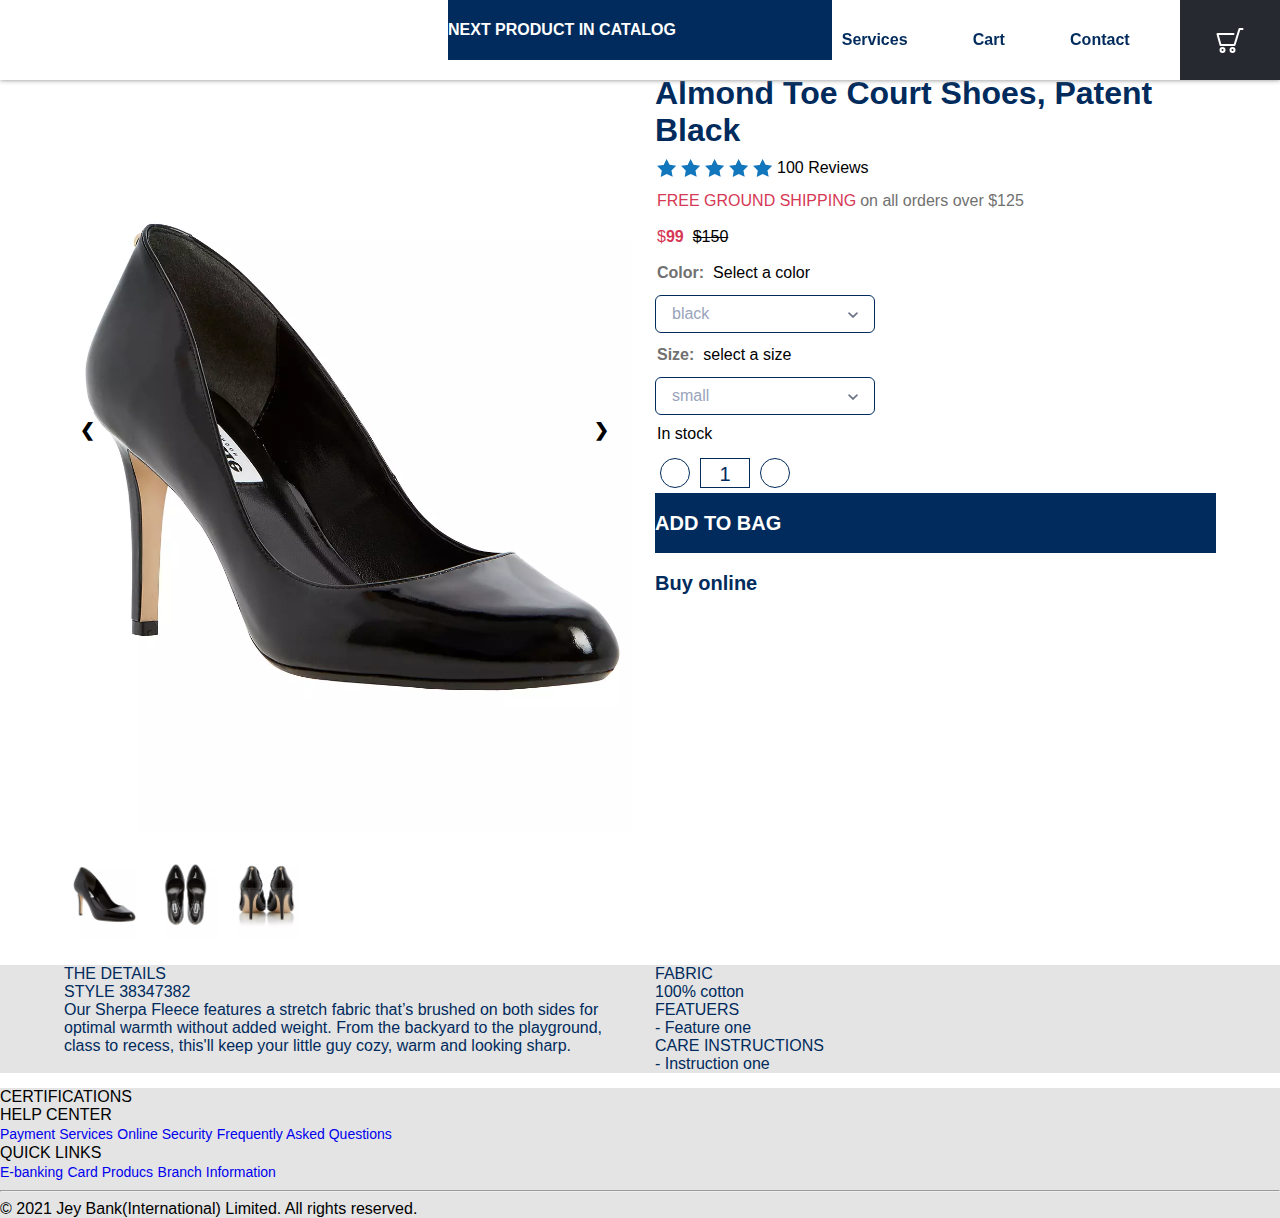
<file: index.html>
<!DOCTYPE html>
<html lang="en">
<head>
    <meta charset="UTF-8">
    <meta http-equiv="X-UA-Compatible" content="IE=edge">
    <meta name="viewport" content="width=device-width, initial-scale=1.0">
    <link rel="stylesheet" href="assets/styles/global.css">
    <link rel="stylesheet" href="assets/styles/productPage.css">
    <link rel="stylesheet" href="assets/styles/select.css">
    <title>Jey Collections</title>
    <script src="jquery-3.6.0.js"></script>
    <script src="assets/scripts/traverseProducts.js"></script>
    <script src="assets/scripts/input.js"></script>
    <script src="assets/scripts/main.js"></script>
    <script src="assets/scripts/select.js"></script>
    <link rel="stylesheet" href="assets/styles/cartHeader.css">
    <link rel="shortcut icon" href="assets/img/favicon.svg">
    <link rel="stylesheet" href="https://use.fontawesome.com/releases/v5.15.2/css/all.css"
        integrity="sha384-vSIIfh2YWi9wW0r9iZe7RJPrKwp6bG+s9QZMoITbCckVJqGCCRhc+ccxNcdpHuYu" crossorigin="anonymous">
</head>
<body class="margin-0">
    <div class="scaffold">
        <header class="w-full bg-white text-align-center margin-0">
            <div id="logo"><img class="logo-width" src="./assets/img/logo-scrolled.svg" alt="Homepage"></div>
            <div id="cd-hamburger-menu"><a class="cd-img-replace" href="#0">Menu</a></div>
            <div id="cd-cart-trigger"><a class="cd-img-replace" href="#0">Cart</a></div>
        <nav id="main-nav" class="">
            <ul class="margin-0">
                <li><a class="text-navy-blue text-bold" href="index.html">Home</a></li>
                <li><a class="text-navy-blue text-bold" href="#">About</a></li>
                <li><a class="text-navy-blue text-bold" href="#">Services</a></li>
                <li><a id="homePage" class="text-navy-blue text-bold" href="cartPage.html">Cart</a></li>
                <li><a class="text-navy-blue text-bold" href="#">Contact</a></li>
            </ul>
        </nav>
        </header>

            <div id="next" class="pointer text-bold margin-top-lg bg-navy-blue text-white vertical-center">
                NEXT PRODUCT IN CATALOG
            </div>

        <div>
            <div class="productAreaContainer grid-2">
                <div class="productArea text-align-center">
                    <div id="imageContainer" class="slides-container relative">
                            <div class="slides float-right w-88">
                                <img class="w-full" src="assets/img/Almond Toe Court Shoes, Patent Black.jpg" alt="">
                            </div>
                            <div class="slides float-right w-88">
                                <img class="w-full" src="assets/img/Almond Toe Court Shoes, Patent Black2.jpg" alt="">
                            </div>
                            <div class="slides float-right w-88">
                                <img class="w-full" src="assets/img/Almond Toe Court Shoes, Patent Black3.jpg" alt="">
                            </div>
                            <a class="prev" onclick="plusSlides(-1)">&#10094;</a>
                            <a class="next" onclick="plusSlides(1)">&#10095;</a>
                            <div class="thumbnails">
                                <div class="float-left pointer"><img class="w-full" src="assets/img/Almond Toe Court Shoes, Patent Black.jpg" alt=""></div>
                                <div class="float-left pointer"><img class="w-full" src="assets/img/Almond Toe Court Shoes, Patent Black2.jpg" alt=""></div>
                                <div class="float-left pointer"><img class="w-full" src="assets/img/Almond Toe Court Shoes, Patent Black3.jpg" alt=""></div>
                            </div>
                    </div>
    
                </div>
                <div class="orderDetails">
                    <div><h1 id="productName" class="text-navy-blue margin-0">Boys' Stillwater Sherpa 1/4-Zip</h1></div>
                    <div>
                        <ul class="no-paddings flex margin-y-5">
                            <li class="paddings vertical-center"><img class="w-20" src="assets/img/star.svg" alt=""></li>
                            <li class="paddings vertical-center"><img class="w-20" src="assets/img/star.svg" alt=""></li>
                            <li class="paddings vertical-center"><img class="w-20" src="assets/img/star.svg" alt=""></li>
                            <li class="paddings vertical-center"><img class="w-20" src="assets/img/star.svg" alt=""></li>
                            <li class="paddings vertical-center"><img class="w-20" src="assets/img/star.svg" alt=""></li>
                            <li class="paddings vertical-center"><p class="text-normal margin-0">100 Reviews</p></li>
                        </ul>
                    </div>
                    <div>
                        <ul class="no-paddings flex margin-y-5">
                            <li class="paddings vertical-center uppercase text-dark-pink"><p class="text-normal margin-0">Free ground shipping</p></li>
                            <li class="paddings vertical-center"><p class="text-normal text-dark-grey margin-0">on all orders over $125</p></li>
                        </ul>
                    </div>
                    <div>
                        <ul class="no-paddings flex margin-y-8">
                            <li class="paddings vertical-center uppercase text-dark-pink margin-x-5"><span>$</span><p id="price" class="text-bold margin-0">170</p></li>
                            <li class="paddings vertical-center"><p id="originalPrice" class="text-normal margin-0 strikethrough">$150</p></li>
                        </ul>
                    </div>
                    <div>
                        <ul class="no-paddings flex margin-y-8">
                            <li class="paddings vertical-center margin-x-5"><p class="text-dark-grey text-bold margin-0">Color:</p></li>
                            <li class="paddings vertical-center margin-x-5"><p class="margin-0">Select a color</p></li>
                        </ul>
                    </div>
                    <div>
                        <select id="color" class="dropdown bg-navy-blue">
                            <option value="black">black</option>
                            <option value="brown">brown</option>
                            
                        </select>
                    </div>
                    <div>
                        <ul class="no-paddings flex margin-y-8">
                            <li class="paddings vertical-center margin-x-5"><p  class="text-dark-grey text-bold margin-0">Size:</p></li>
                            <li class="paddings vertical-center margin-x-5"><p class="margin-0">select a size</p></li>
                        </ul>
                    </div>
                    <div>
                        <select id="size" class="dropdown bg-navy-blue">
                            <option value="small">small</option>
                            <option value="medium">medium</option>
                            <option value="large">large</option>
                        </select>
                    </div>

                    <div>
                        <ul class="no-paddings flex margin-y-8">
                            <li class="paddings vertical-center margin-x-5"><p class="margin-0">In stock</p></li>
                        </ul>
                    </div>
    
                    <div class="quantity margin-top-25 text-navy-blue flex">
                        <i id="decrease" class="fa fa-minus"></i>
                        <div id="quantityAmount" class="num" contenteditable = "true" ></div>
    
                        <i id="increase" class="fa fa-plus"></i>
                    </div>
                    <div id="addToBag" class="pointer vertical-center bg-navy-blue text-white margin-top-25">
                        <p class="margin-0 center-text text-xl text-bold">ADD TO BAG</p>
                    </div>
                    <div id="buyOnline" class="pointer border-navy-blue vertical-center text-navy-blue margin-top-25">
                        <p class="margin-0 center-text text-xl text-bold">Buy online</p>
                    </div>
                </div>
            </div>
            <div class="bg-light-grey text-navy-blue w-full paddings-m margin-0">
                <div class="grid-2">
                    <div>
                        <div>THE DETAILS</div>
                        <div>STYLE <span>38347382</span></div>
                        <div class="margin-top-25">Our Sherpa Fleece features a stretch fabric 
                            that’s brushed on both sides for optimal warmth 
                            without added weight. From the backyard to the playground, 
                            class to recess, this'll keep your little guy cozy, 
                            warm and looking sharp.
                        </div>
                    </div>
                    <div>
                        <div>FABRIC</div>
                        <div>100% cotton</div>
                        <div class="margin-top-25">FEATUERS</div>
                        <div>
                            <span>- Feature one</span>
                        </div>
                        <div class="margin-top-25">CARE INSTRUCTIONS</div>
                        <div>
                            <span>- Instruction one</span>
                        </div>
                    </div>
                </div>
            </div>
            
            <div class="footer bg-light-grey margin-top-25 paddings-m">
                <div class="footer-wrapper">
                    <div class="blocks">
                        <div  class = "heading no-margin">CERTIFICATIONS</div>
                        <a href="" class="footer-link">

                        </a>
                    </div>
                    <div class="blocks">
                        <div  class = "heading no-margin">HELP CENTER</div>
                        <a href="#" class="footer-link text-sm">Payment Services</a>
                        <a href="#" class="footer-link text-sm">Online Security</a>
                        <a href="#" class="footer-link text-sm">Frequently Asked Questions</a>
    
                    </div>
                    <div class="blocks">
                        <div  class = "heading no-margin" >QUICK LINKS</div>
                        <a href="#" class="footer-link text-sm">E-banking</a>
                        <a href="#" class="footer-link text-sm">Card Producs</a>
                        <a href="#" class="footer-link text-sm">Branch Information</a>
    
                    </div>
                </div>
                <hr id="horizontal">
                <div class="copyright">
                    <div class="left">© 2021 Jey Bank(International) Limited. All rights reserved.</div>
                </div>
            </div>
        </div>
        <div id="cd-shadow-layer"></div>

        <div id="cd-cart">
            <h2>Cart</h2>
            <ul id="cartItems" class="cd-cart-items">
                <li>
                    <div class="text-dark-grey text-bold"><span id="cart-productName">No product in cart</span></div>
                    <div class="cd-price">Price: <span id="cart-price">$0.00</span></div>
                    <div class="cd-price">Quantity: <span id="cart-quantity">0</span></div>
                    <div class="cd-price">Size: <span id="cart-size"></span></div>
                    <div class="cd-price">Color: <span id="cart-color"></span></div>
                    <a href="#0" class="cd-item-remove cd-img-replace">Remove</a>
                </li>
            </ul> <!-- cd-cart-items -->
    
            <div class="cd-cart-total">
                <p>Total <span id="total">$0.00</span></p>
            </div> <!-- cd-cart-total -->
    
            <a href="checkoutPage.html" class="checkout-btn text-align-center bg-navy-blue w-full text-white text-bold">Checkout</a>
            
            <p class="cd-go-to-cart"><a href="cartPage.html">Go to cart page</a></p>
        </div> <!-- cd-cart -->
    </div>
    <script src="assets/scripts/slides.js"></script>
    
</body>
</html>
</file>
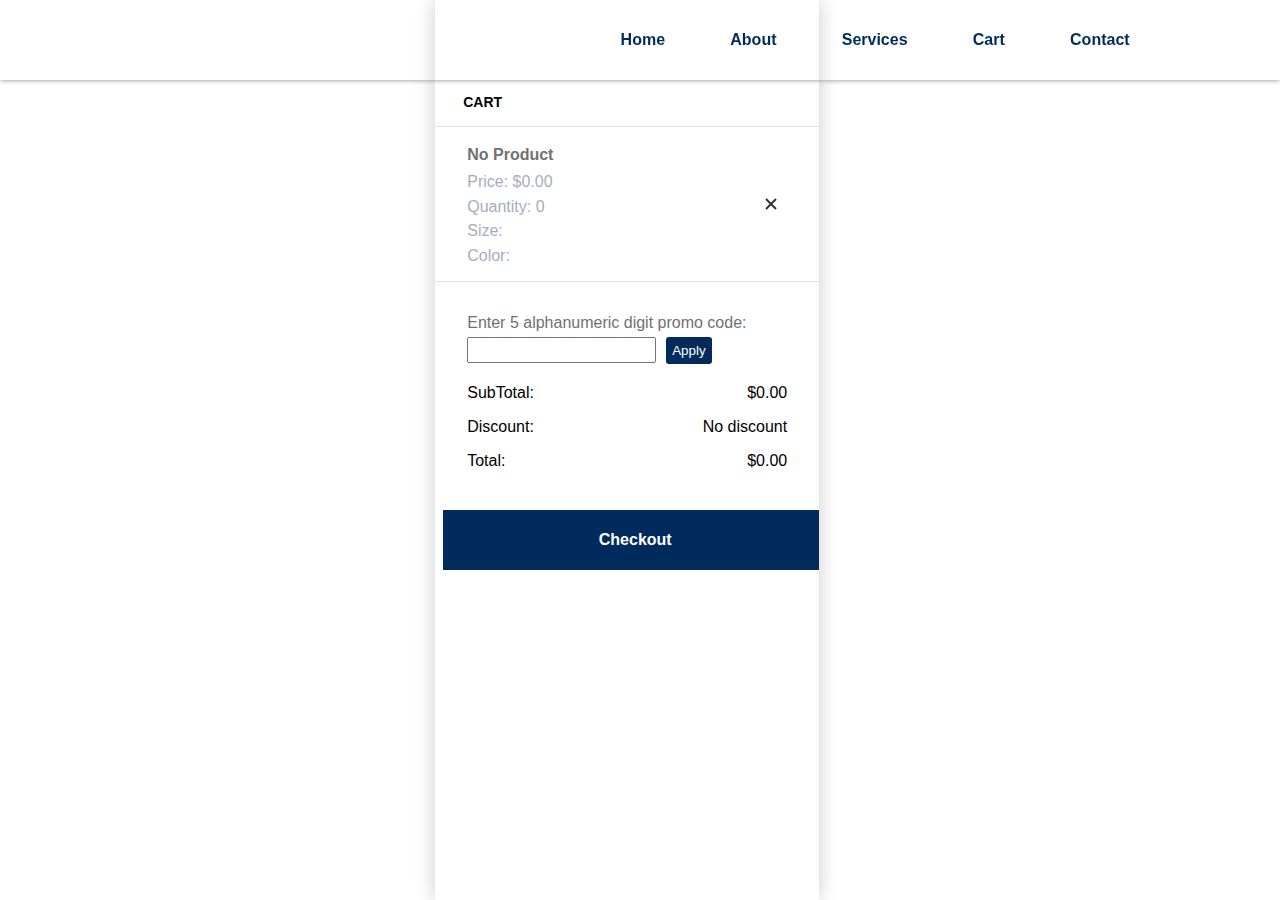
<file: cartPage.html>
<!DOCTYPE html>
<html lang="en">
<head>
    <meta charset="UTF-8">
    <meta http-equiv="X-UA-Compatible" content="IE=edge">
    <meta name="viewport" content="width=device-width, initial-scale=1.0">
    <link rel="stylesheet" href="assets/styles/global.css">
    <link rel="stylesheet" href="assets/styles/productPage.css">
    <link rel="stylesheet" href="assets/styles/select.css">
    <link rel="stylesheet" href="assets/styles/cart.css">
    <script src="jquery-3.6.0.js"></script>
    <script src="assets/scripts/cartPage.js"></script>
    <title>Cart Page</title>
</head>
<body>
    <div class="scaffold">
        <header class="w-full bg-white text-align-center margin-0">
            <div id="logo"><img class="logo-width" src="./assets/img/logo-scrolled.svg" alt="Homepage"></div>
            <div id="cd-hamburger-menu"><a class="cd-img-replace" href="#0">Menu</a></div>
        <nav id="main-nav" class="">
            <ul class="margin-0">
                <li><a class="text-navy-blue text-bold" href="index.html">Home</a></li>
                <li><a class="text-navy-blue text-bold" href="#">About</a></li>
                <li><a id="homePage" class="text-navy-blue text-bold" href="#">Services</a></li>
                <li><a id="cartPage" class="text-navy-blue text-bold" href="#">Cart</a></li>
                <li><a class="text-navy-blue text-bold" href="#">Contact</a></li>
            </ul>
        </nav>
        </header>
        <div class="overflow-x-hidden" id="cd-cart">
            <h2>Cart</h2>
            <ul id="cartItems" class="cd-cart-items">
                <li>
                    <div class="text-dark-grey text-bold"><span id="cart-productName">No Product</span></div>
                    <div class="cd-price">Price: <span id="cart-price">$0.00</span></div>
                    <div class="quantity margin-top-25 text-navy-blue flex">
                    </div>
                    <div class="cd-price">Quantity: <span id="cart-quantity">0</span></div>
                    <div class="cd-price">Size: <span id="cart-size"></span></div>
                    <div class="cd-price">Color: <span id="cart-color"></span></div>
                    <a href="#0" class="cd-item-remove cd-img-replace">Remove</a>
                </li>
            </ul> <!-- cd-cart-items -->
    
            <div class="cd-cart-total">
                <div>
                    <label class="text-dark-grey">Enter 5 alphanumeric digit promo code:</label>
                    <input id="discountCode" type="text" maxlength="5" class="margin-y-5 text-sm"><button class="bg-navy-blue text-white pointer" id="apply">Apply</button></input>
                </div>
                <p>SubTotal: <span id="subTotal">$0.00</span></p>
                <p>Discount: <span id="discount">No discount</span></p>
                <p>Total: <span id="total">$0.00</span></p>

            </div> <!-- cd-cart-total -->
    
            <a href="checkoutPage.html" class="checkout-btn text-align-center bg-navy-blue w-full text-white text-bold">Checkout</a>
        </div>
    </div>

</body>
</html>
</file>
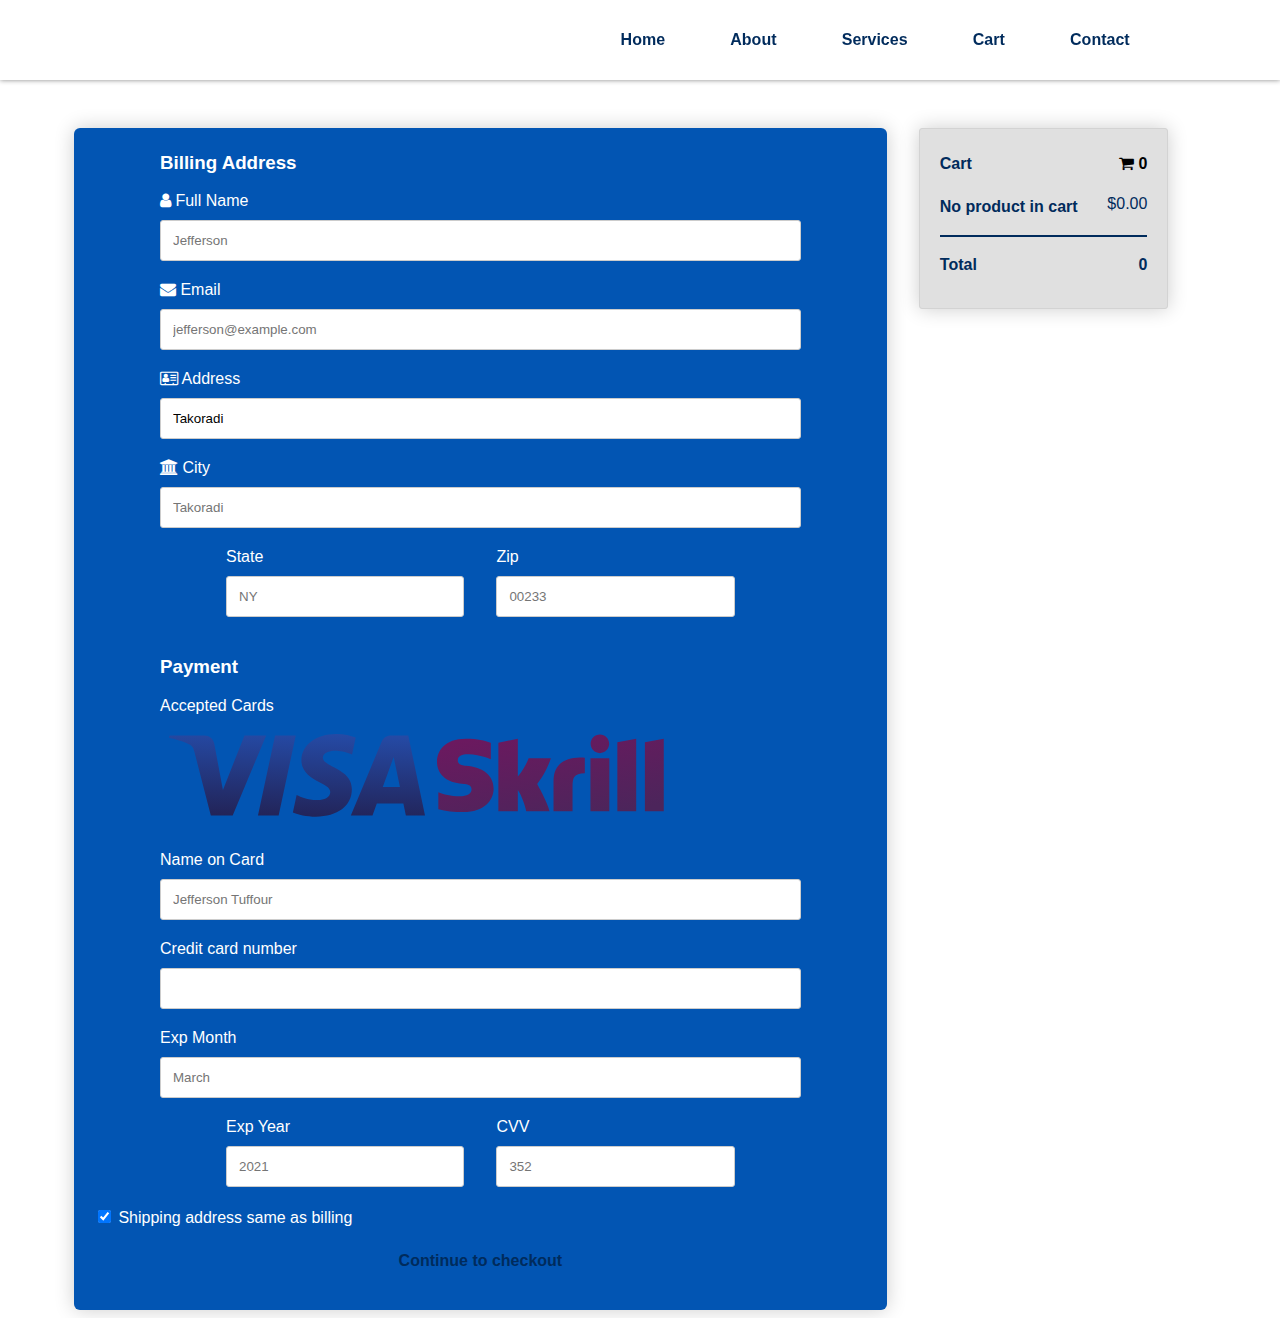
<file: checkoutPage.html>
<!DOCTYPE html>
<html>
<head>
<meta name="viewport" content="width=device-width, initial-scale=1">
<link rel="stylesheet" href="https://cdnjs.cloudflare.com/ajax/libs/font-awesome/4.7.0/css/font-awesome.min.css">
<link rel="stylesheet" href="assets/styles/checkout.css">
<link rel="stylesheet" href="assets/styles/global.css">
<link rel="stylesheet" href="assets/styles/cartHeader.css">
<script src="./jquery-3.6.0.js"></script>
<script src="assets/scripts/checkout.js"></script>
</head>
<body class="text-white">
    <header class="w-full bg-white text-align-center margin-0">
        <div id="logo"><img class="logo-width" src="./assets/img/logo-scrolled.svg" alt="Homepage"></div>
        <div id="cd-hamburger-menu"><a class="cd-img-replace" href="#0">Menu</a></div>
    <nav id="main-nav" class="">
        <ul class="margin-0">
            <li><a class="text-navy-blue text-bold" href="index.html">Home</a></li>
            <li><a class="text-navy-blue text-bold" href="#">About</a></li>
            <li><a id="homePage" class="text-navy-blue text-bold" href="#">Services</a></li>
            <li><a id="cartPage" class="text-navy-blue text-bold" href="#">Cart</a></li>
            <li><a class="text-navy-blue text-bold" href="#">Contact</a></li>
        </ul>
    </nav>
    </header>
<div class="row w-88">
  <div class="col-75">
    <div class="container">
      <form action="">
      
        <div class="row">
          <div class="col-50">
            <h3>Billing Address</h3>
            <label for="fname"><i class="fa fa-user"></i> Full Name</label>
            <input type="text" id="fname" name="firstname" placeholder="Jefferson">
            <label for="email"><i class="fa fa-envelope"></i> Email</label>
            <input type="text" id="email" name="email" placeholder="jefferson@example.com">
            <label for="adr"><i class="fa fa-address-card-o"></i> Address</label>
            <input type="text" value="Takoradi" id="adr" name="address" placeholder="Takoradi">
            <label for="city"><i class="fa fa-institution"></i> City</label>
            <input type="text" id="city" name="city" placeholder="Takoradi">

            <div class="row">
              <div class="col-50">
                <label for="state">State</label>
                <input type="text" id="state" name="state" placeholder="NY">
              </div>
              <div class="col-50">
                <label for="zip">Zip</label>
                <input type="text" id="zip" name="zip" placeholder="00233">
              </div>
            </div>
          </div>

          <div class="col-50">
            <h3>Payment</h3>
            <label for="fname">Accepted Cards</label>
            <div class="icon-container bg-white">
              <a><img class="w-45 paddings" src="assets/img/visa.svg" alt=""></a>
              <a><img class="w-45 paddings" src="assets/img/mastercard.svg" alt=""></a>
              <a><img class="w-45 paddings" src="assets/img/paypal.svg" alt=""></a>
              <a><img class="w-45 paddings" src="assets/img/skrill.svg" alt=""></a>
            </div>
            <label for="cname">Name on Card</label>
            <input type="text" id="cname" name="cardname" placeholder="Jefferson Tuffour">
            <label for="ccnum">Credit card number</label>
            <input type="text" id="ccnum" name="cardnumber" placeholder="">
            <label for="expmonth">Exp Month</label>
            <input type="text" id="expmonth" name="expmonth" placeholder="March">
            <div class="row">
              <div class="col-50">
                <label for="expyear">Exp Year</label>
                <input type="text" id="expyear" name="expyear" placeholder="2021">
              </div>
              <div class="col-50">
                <label for="cvv">CVV</label>
                <input type="text" id="cvv" name="cvv" placeholder="352">
              </div>
            </div>
          </div>
          
        </div>
        <label>
          <input type="checkbox" checked="checked" name="sameadr"> Shipping address same as billing
        </label>
        <div id="checkout" class="text-align-center btn bg-white text-bold">Continue to checkout</div>
      </form>
    </div>
  </div>
  <div class="col-25">
    <div class="small-container bg-grey">
    <h4>Cart <span class="price" style="color:black"><i class="fa fa-shopping-cart"></i> <b id="orders">0</b></span></h4>
    <div id="cartItems">
      <p><a id="productName" class="text-bold" href="#">No product in cart</a> <span id="price" class="price">$0.00</span></p>
    </div>
    <hr>
    <p class="text-bold"> Total <span class="price text-navy-blue"><b id="totalPrice">$0.00</b></span></p>
    </div>
  </div>
</div>

</body>
</html>
</file>
<file: assets/styles/global.css>
/* Body */
body{
    font-family:
    'Segoe UI',
    Roboto,
    Helvetica,
    Arial,
    sans-serif,
    'Apple Color Emoji',
    'Segoe UI Emoji';
    width: 100vw;
    overflow-x: hidden;
}

/* Colors */
/* backgound colors */
.bg-navy-blue{
    background-color: #002b5c;
}
.bg-grey{
    background-color: #e0e0e0;
}
.bg-light-grey{
    background-color: #e4e4e4;;
}
.bg-dark-grey{
    background-color: #b9b9b9;
}
/* Text colors */
.text-navy-blue{
    color:#002b5c;
}
.text-dark-pink{
    color: #d63855;
}
.text-dark-grey{
    color:#717171;
}
.text-white{
    color: white;
}

/* Text */
.text-sm {
    font-size: 0.875rem/* 14px */;
    line-height: 1.25rem/* 20px */;
}
.text-normal {
    font-weight: 500;
    font-size: 1rem;
    line-height: 1.5rem;
}
.text-bold{
    font-weight: 700;
    font-size: 1rem;
    line-height: 1.5rem;
}
.text-lg {
    font-size: 1.125rem;
    line-height: 1.75rem;
}
.text-xl {
    font-size: 1.25rem;
    line-height: 1.75rem;
}
.text-2x{
    font-size: 2rem;
    line-height: 1.85rem;
}

.uppercase {
    text-transform: uppercase;
}
.strikethrough {
    text-decoration: line-through;
}

/* for components */
.sphere{
    width: 60px;
    height: 60px;
    border-radius: 50%;
}
.sphere-sm{
    width: 10px;
    height: 10px;
    border-radius: 50%;
}
.no-border{
    border: none;
}
.w-full{
    width: 100%;
    margin:8px;
}
.w-88{
    width:88%;
}
.w-20{
    width: 20px;
}
.w-60{
    width: 60px;
}

/* Alignments */
.float-right{
    float: right;
}
.float-left{
    float: left;
}
.flex{
    display: flex;
    
}
.flex-wrap{
    flex-wrap: wrap;
}
.relative{
    position: relative;
}
.absolute-left-top{
    position: absolute;
    left:0;
}
.margin-0{
    margin:0;
}
.margin-y-5{
    margin-top: 5px;
    margin-bottom: 5px;
}
.margin-y-8{
    margin-top: 8px;
    margin-bottom: 8px;
}
.margin-x-5{
    margin-right: 5px;
}

.text-align-center{
    text-align: center;
}
.vertical-center{
    text-align: center;
    align-items: center;
    display:flex;
}
.paddings{
    padding: 2px;
}
.no-paddings{
    padding: 0px;
}
.auto-margin{
    margin: auto;
}
/* General */
a{
    text-decoration: none;
}
li{
    list-style: none;
}
</file>
<file: assets/styles/productPage.css>
.topnav {

    box-shadow: 0px 0px 5px #868686;
    position: sticky;
    top: 0;
    justify-content: center;
    z-index: 20;
}

.topnav a:hover{
    color: cadetblue;
}
/* Header */
header {
    position: fixed;
    top: 0;
    left: 0;
    height: 50px;
    width: 100%;
    box-shadow: 0 2px 0 rgba(0, 0, 0, 0.1);
    z-index: 4;
  }
  @media only screen and (min-width: 1200px) {
    header {
      height: 80px;
    }
  }
#next{
  height:60px;
  max-width: 30%;
  margin-right: auto;
  margin-left: auto;
}
#next:hover{
  background-color: #20acc5;
}

.productAreaContainer{
    margin: 200px auto;
}



.grid-2{
    width: 90%;
    display: grid;
    margin: 15px auto;
    grid-template-columns: 1.5fr 1fr;
    column-gap: 30px;
}

.thumbnails img{
    width: 65px;
}

.slides {
    display: none;
}
.slides-container{
    height: 700px;
}
  .prev, .next {
    cursor: pointer;
    position: absolute;
    top: 50%;
    width: auto;
    margin-top: -22px;
    padding: 16px;
    color: rgb(0, 0, 0);
    font-weight: bold;
    font-size: 18px;
    transition: 0.6s ease;
    border-radius: 0 3px 3px 0;
    user-select: none;
  }
  .next {
    right: 0;
    border-radius: 3px 0 0 3px;
  }
  
  /* On hover, add a black background color with a little bit see-through */
  .prev:hover, .next:hover {
    background-color: rgba(0,0,0,0.8);
  }
  
  /* Caption text */
  .text {
    color: #f2f2f2;
    font-size: 15px;
    padding: 8px 12px;
    position: absolute;
    bottom: 8px;
    width: 100%;
    text-align: center;
  }
/* Input */
  .quantity div {
    font-size: 20px;
    height: 30px;
    width: 50px;
    margin: 5px;
    text-align: center;
    line-height: 30px;
    border: 1px solid #002b5c;
  }
  .quantity i {
    height: 30px;
    width: 30px;
    margin: 5px;
    text-align: center;
    line-height: 30px;
    border-radius: 50%;
    border: 1px solid #002b5c;
    color: #002b5c;
    cursor: pointer;
  }
#addToBag{
    height: 60px;
}
#buyOnline{
    height: 60px;
}

@media only screen and (max-width: 1286px){
    .w-88{
        width:100%;
    }
    .grid-2{
        grid-template-columns: 1fr 1fr;
    }
}
@media only screen and (max-width: 830px){
    .grid-2{
        grid-template-columns: 1fr;
    }
    .thumbnails{
        display: none;
    }
    .orderDetails div{
        justify-content: center;
        align-items: center;
        display: flex;
    }
    .dropdown > span{
        background: none;
    }
}
</file>
<file: assets/styles/select.css>
.dropdown {
    --max-scroll: 8;
    --text: #002b5c;
    --border: #002b5c;
    --borderActive: #002b5c;
    --arrow: #6C7486;
    --arrowActive: #E4ECFA;
    --listText: #99A3BA;
    --listBackground: #F5F9FF;
    --listActive: #E4ECFA;
    --listTextActive: #6C7486;
    --listBorder: none;
    --textFilled: #99A3BA;
    width: 220px;
    position: relative;
  }
  .dropdown.light {
    --text: #002b5c;
    --border: #CDD9ED;
    --borderActive: #23C4F8;
    --background: #fff;
    --arrow: #99A3BA;
    --arrowActive: #6C7486;
    --listText: #99A3BA;
    --listBackground: #fff;
    --listActive: #F5F9FF;
    --listTextActive: #6C7486;
    --listBorder: #E4ECFA;
    --textFilled: #6C7486;
  }
  .dropdown select {
    display: none;
  }
  .dropdown > span {
    cursor: pointer;
    padding: 9px 16px;
    border-radius: 6px;
    display: block;
    position: relative;
    color: var(--text);
    border: 1px solid var(--border);
    background: var(--background);
    transition: all 0.3s ease;
  }
  .dropdown > span:before, .dropdown > span:after {
    content: "";
    display: block;
    position: absolute;
    width: 8px;
    height: 2px;
    border-radius: 1px;
    top: 50%;
    right: 15px;
    background: var(--arrow);
    transition: all 0.3s ease;
  }
  .dropdown > span:before {
    margin-right: 4px;
    transform: scale(0.96, 0.8) rotate(50deg);
  }
  .dropdown > span:after {
    transform: scale(0.96, 0.8) rotate(-50deg);
  }
  .dropdown ul {
    margin: 0;
    padding: 0;
    list-style: none;
    opacity: 0;
    visibility: hidden;
    position: absolute;
    max-height: calc(var(--max-scroll) * 42px);
    top: 42px;
    left: 0;
    z-index: 1;
    right: 0;
    background: var(--listBackground);
    border-radius: 6px;
    overflow-x: hidden;
    overflow-y: auto;
    transform-origin: 0 0;
    transition: opacity 0.2s ease, visibility 0.2s ease, transform 0.3s cubic-bezier(0.4, 0.6, 0.5, 1.32);
    transform: scale(0.8) translate(0, 4px);
    border: 1px solid var(--listBorder);
  }
  .dropdown ul li {
    opacity: 0;
    transform: translate(6px, 0);
    transition: all 0.3s ease;
  }
  .dropdown ul li a {
    cursor: pointer;
    display: block;
    padding: 10px 16px;
    color: var(--listText);
    text-decoration: none;
    outline: none;
    position: relative;
    transition: all 0.3s ease;
  }
  .dropdown ul li a:hover {
    color: var(--listTextActive);
  }
  .dropdown ul li.active a {
    color: var(--listTextActive);
    background: var(--listActive);
  }
  .dropdown ul li.active a:before, .dropdown ul li.active a:after {
    --scale: .6;
    content: "";
    display: block;
    width: 10px;
    height: 2px;
    position: absolute;
    right: 17px;
    top: 50%;
    opacity: 0;
    background: var(--listText);
    transition: all 0.2s ease;
  }
  .dropdown ul li.active a:before {
    transform: rotate(45deg) scale(var(--scale));
  }
  .dropdown ul li.active a:after {
    transform: rotate(-45deg) scale(var(--scale));
  }
  .dropdown ul li.active a:hover:before, .dropdown ul li.active a:hover:after {
    --scale: .9;
    opacity: 1;
  }
  .dropdown ul li:first-child a {
    border-radius: 6px 6px 0 0;
  }
  .dropdown ul li:last-child a {
    border-radius: 0 0 6px 6px;
  }
  .dropdown.filled > span {
    color: var(--textFilled);
  }
  .dropdown.open > span {
    border-color: var(--borderActive);
  }
  .dropdown.open > span:before, .dropdown.open > span:after {
    background: var(--arrowActive);
  }
  .dropdown.open > span:before {
    transform: scale(0.96, 0.8) rotate(-50deg);
  }
  .dropdown.open > span:after {
    transform: scale(0.96, 0.8) rotate(50deg);
  }
  .dropdown.open ul {
    opacity: 1;
    visibility: visible;
    transform: scale(1) translate(0, 12px);
    transition: opacity 0.3s ease, visibility 0.3s ease, transform 0.3s cubic-bezier(0.4, 0.6, 0.5, 1.32);
  }
  .dropdown.open ul li {
    opacity: 1;
    transform: translate(0, 0);
  }
  .dropdown.open ul li:nth-child(1) {
    transition-delay: 80ms;
  }
  .dropdown.open ul li:nth-child(2) {
    transition-delay: 160ms;
  }
  .dropdown.open ul li:nth-child(3) {
    transition-delay: 240ms;
  }
  .dropdown.open ul li:nth-child(4) {
    transition-delay: 320ms;
  }
  .dropdown.open ul li:nth-child(5) {
    transition-delay: 400ms;
  }
  .dropdown.open ul li:nth-child(6) {
    transition-delay: 480ms;
  }
  .dropdown.open ul li:nth-child(7) {
    transition-delay: 560ms;
  }
  .dropdown.open ul li:nth-child(8) {
    transition-delay: 640ms;
  }
  .dropdown.open ul li:nth-child(9) {
    transition-delay: 720ms;
  }
  .dropdown.open ul li:nth-child(10) {
    transition-delay: 800ms;
  }
  
  select {
    --text: #3F4656;
    --border: #2F3545;
    --background: #151924;
  }
  select.dropdown {
    padding: 9px 16px;
    border-radius: 6px;
    color: var(--text);
    border: 1px solid var(--border);
    background: var(--background);
    line-height: 22px;
    font-size: 16px;
    font-family: inherit;
    -webkit-appearance: none;
  }
  
  html {
    box-sizing: border-box;
    -webkit-font-smoothing: antialiased;
  }
  
  * {
    box-sizing: inherit;
  }
  *:before, *:after {
    box-sizing: inherit;
  }
  
  .switch {
    height: 20px;
    display: block;
    position: relative;
    cursor: pointer;
  }
  .switch input {
    display: none;
  }
  .switch input + span {
    padding-left: 38px;
    min-height: 20px;
    line-height: 20px;
    display: block;
    color: #3F4656;
    position: relative;
    white-space: nowrap;
  }
  .switch input + span:not(:empty) {
    padding-left: 46px;
  }
  .switch input + span:before, .switch input + span:after {
    content: "";
    display: block;
    position: absolute;
    border-radius: 10px;
  }
  .switch input + span:before {
    top: 0;
    left: 0;
    width: 38px;
    height: 20px;
    border: 1px solid #2F3545;
    transition: all 0.3s ease;
  }
  .switch input + span:after {
    width: 14px;
    height: 14px;
    background: #2F3545;
    top: 3px;
    left: 3px;
    transition: all 0.45s ease;
  }
  .switch input + span + svg {
    display: none;
  }
  .switch input:checked + span:before {
    background: #5628EE;
    border-color: #5628EE;
  }
  .switch input:checked + span:after {
    background: #fff;
    transform: translate(18px, 0);
  }
  .switch:hover input:not(:checked) + span:before {
    border-color: #23C4F8;
  }
  
  body {
    transition: background 0.3s ease;
    background: var(--bg);
  }
  body.light {
    --bg: #F5F9FF;
  }
  body .switch {
    position: absolute;
    bottom: 24px;
    left: 50%;
    transform: translate(-50%, 0);
  }
</file>
<file: assets/styles/cartHeader.css>
.cd-img-replace {
    display: inline-block;
    overflow: hidden;
    text-indent: 100%;
    white-space: nowrap;
  }
  
  header {
    position: fixed;
    top: 0;
    left: 0;
    height: 50px;
    box-shadow: 0px 0px 5px #868686;
    z-index: 4;
  }
  @media only screen and (min-width: 1200px) {
    header {
      height: 80px;
    }
  }
  
  #logo {
    padding-top: 5px;
    /* delete this property if you don't want your logo to scale down on mobile devices */
    -webkit-transform: scale(0.8);
    -moz-transform: scale(0.8);
    -ms-transform: scale(0.8);
    -o-transform: scale(0.8);
    transform: scale(0.8);
  }
  @media only screen and (min-width: 1200px) {
    #logo {
      padding-top: 20px;
      position: absolute;
      /* logo left margin on Dekstop */
      left: 2.4em;
      top: 0;
      -webkit-transform: scale(1);
      -moz-transform: scale(1);
      -ms-transform: scale(1);
      -o-transform: scale(1);
      transform: scale(1);
    }
  }
  
  #cd-hamburger-menu, #cd-cart-trigger {
    position: absolute;
    top: 0;
    height: 100%;
  }
  #cd-hamburger-menu a, #cd-cart-trigger a {
    width: 60px;
    height: 100%;
  }
  
  #cd-hamburger-menu {
    left: 0;
  }
  #cd-hamburger-menu a {
    background: #26292f url("../img/cd-hamburger-menu.svg") no-repeat center center;
  }
  @media only screen and (min-width: 1200px) {
    #cd-hamburger-menu {
      display: none;
    }
  }
  
  #cd-cart-trigger {
    right: 0;
  }
  #cd-cart-trigger a {
    background: #26292f url("../img/cd-cart.svg") no-repeat center center;
  }
  @media only screen and (min-width: 1200px) {
    #cd-cart-trigger {
      /* cart right margin on desktop */
      right: 0;
    }
    #cd-cart-trigger a {
      position: relative;
      width: 100px;
      border-left: none;
      background-color: #26292f;
    }
  }
  
  #main-nav, #cd-cart {
    position: fixed;
    top: 0;
    height: 100%;
    width: 260px;
    /* header height */
    padding-top: 50px;
    overflow-y: auto;
    -webkit-overflow-scrolling: touch;
    box-shadow: 0 0 20px rgba(0, 0, 0, 0.2);
    z-index: 3;
  }
  @media only screen and (min-width: 768px) {
    #main-nav, #cd-cart {
      width: 350px;
    }
  }
  @media only screen and (min-width: 1200px) {
    #main-nav, #cd-cart {
      width: 30%;
      /* header height has changed */
      padding-top: 80px;
    }
  }
  
  #main-nav {
    left: -100%;
    background: #FFF;
    -webkit-transition: left 0.3s;
    -moz-transition: left 0.3s;
    transition: left 0.3s;
  }
  #main-nav.speed-in {
    left: 0;
  }
  #main-nav ul a {
    display: block;
    height: 50px;
    line-height: 50px;
    padding: 0 1em;
    border-bottom: 1px solid #e0e6ef;
  }
  #main-nav ul .current {
    box-shadow: inset 3px 0 #435779;
  }
  @media only screen and (min-width: 1200px) {
    #main-nav {
      /* reset main nav style */
      position: absolute;
      height: auto;
      width: auto;
      left: auto;
      right: 8em;
      padding-top: 0;
      top: 0;
      background: transparent;
      box-shadow: none;
      /* header height */
      line-height: 80px;
      z-index: 4;
    }
    #main-nav li {
      display: inline-block;
      margin-left: 1em;
    }
    #main-nav ul a {
      display: inline-block;
      height: auto;
      line-height: 1;
      padding: 1em 1.4em;
      border-bottom: none;
      border-radius: 0.25em;
    }
    #main-nav ul a.current {
      box-shadow: none;
      background: #435779;
      color: #FFF;
    }
    .no-touch #main-nav ul a:hover {
      background: #435779;
      color: #FFF;
    }
  }
  .no-js #main-nav {
    position: fixed;
  }
  
  #cd-cart {
    left: -100%;
    background: #FFF;
    -webkit-transition: left 0.3s;
    -moz-transition: left 0.3s;
    transition: left 0.3s;
  }
  #cd-cart.speed-in {
    left: 0;
  }
  #cd-cart > * {
    padding: 0 1em;
  }
  #cd-cart h2 {
    font-size: 14px;
    font-size: 0.875rem;
    font-weight: bold;
    text-transform: uppercase;
    margin: 1em 0;
  }
  #cd-cart .cd-cart-items {
    padding: 0;
  }
  #cd-cart .cd-cart-items li {
    position: relative;
    padding: 1em;
    border-top: 1px solid #e0e6ef;
  }
  #cd-cart .cd-cart-items li:last-child {
    border-bottom: 1px solid #e0e6ef;
  }
  #cd-cart .cd-qty, #cd-cart .cd-price {
    color: #a5aebc;
  }
  #cd-cart .cd-price {
    margin-top: .4em;
  }
  #cd-cart .cd-item-remove {
    position: absolute;
    right: 1em;
    top: 50%;
    bottom: auto;
    -webkit-transform: translateY(-50%);
    -moz-transform: translateY(-50%);
    -ms-transform: translateY(-50%);
    -o-transform: translateY(-50%);
    transform: translateY(-50%);
    width: 32px;
    height: 32px;
    border-radius: 50%;
    background: url("../img/cd-remove-item.svg") no-repeat center center;
  }
  .no-touch #cd-cart .cd-item-remove:hover {
    background-color: #e0e6ef;
  }
  #cd-cart .cd-cart-total {
    padding-top: 1em;
    padding-bottom: 1em;
  }
  #cd-cart .cd-cart-total span {
    float: right;
  }
  #cd-cart .cd-cart-total::after {
    /* clearfix */
    content: '';
    display: table;
    clear: both;
  }
  #cd-cart .checkout-btn {
    display: block;
    width: 100%;
    height: 60px;
    line-height: 60px;
  }
  .no-touch #cd-cart .checkout-btn:hover {
    background: #a2dda8;
  }
  #cd-cart .cd-go-to-cart {
    text-align: center;
    margin: 1em 0;
  }
  #cd-cart .cd-go-to-cart a {
    text-decoration: underline;
  }
  @media only screen and (min-width: 1200px) {
    #cd-cart > * {
      padding: 0 2em;
    }
    #cd-cart .cd-cart-items li {
      padding: 1em 2em;
    }
    #cd-cart .cd-item-remove {
      right: 2em;
    }
  }
  
  /* -------------------------------- 
  
  xgallery 
  
  -------------------------------- */
  main {
    position: relative;
    min-height: 100%;
    background: #eeeff7;
    padding-top: 70px;
    z-index: 1;
  }
  @media only screen and (min-width: 768px) {
    main {
      padding-top: 90px;
    }
  }
  @media only screen and (min-width: 1200px) {
    main {
      padding-top: 120px;
    }
  }
  
  #cd-gallery-items li {
    margin-bottom: 1.5em;
  }
  #cd-gallery-items li img {
    width: 100%;
    display: block;
    border-radius: 0.25em;
  }
  @media only screen and (min-width: 768px) {
    #cd-gallery-items li {
      width: 48%;
      float: left;
      margin-bottom: 2em;
      margin-right: 4%;
    }
    #cd-gallery-items li:nth-child(2n) {
      margin-right: 0;
    }
  }
  @media only screen and (min-width: 1200px) {
    #cd-gallery-items li {
      width: 31%;
      float: left;
      margin-bottom: 2.5em;
      margin-right: 3.5%;
    }
    #cd-gallery-items li:nth-child(2n) {
      margin-right: 3.5%;
    }
    #cd-gallery-items li:nth-child(3n) {
      margin-right: 0;
    }
  }
  
  #cd-shadow-layer {
    position: fixed;
    min-height: 100%;
    width: 100%;
    top: 0;
    left: 0;
    background: rgba(67, 87, 121, 0.6);
    cursor: pointer;
    z-index: 2;
    display: none;
  }
  #cd-shadow-layer.is-visible {
    display: block;
    -webkit-animation: cd-fade-in 0.3s;
    -moz-animation: cd-fade-in 0.3s;
    animation: cd-fade-in 0.3s;
  }
  
  /* -------------------------------- 
  
  xkeyframes 
  
  -------------------------------- */
  @-webkit-keyframes cd-fade-in {
    0% {
      opacity: 0;
    }
  
    100% {
      opacity: 1;
    }
  }
  @-moz-keyframes cd-fade-in {
    0% {
      opacity: 0;
    }
  
    100% {
      opacity: 1;
    }
  }
  @keyframes cd-fade-in {
    0% {
      opacity: 0;
    }
  
    100% {
      opacity: 1;
    }
  }
</file>
<file: assets/styles/cart.css>
.cd-img-replace {
    display: inline-block;
    overflow: hidden;
    text-indent: 100%;
    white-space: nowrap;
  }
  
  header {
    position: fixed;
    top: 0;
    left: 0;
    height: 50px;
    box-shadow: 0px 0px 5px #868686;
    z-index: 4;
  }
  @media only screen and (min-width: 1200px) {
    header {
      height: 80px;
    }
  }
  
  #logo {
    padding-top: 5px;
    /* delete this property if you don't want your logo to scale down on mobile devices */
    -webkit-transform: scale(0.8);
    -moz-transform: scale(0.8);
    -ms-transform: scale(0.8);
    -o-transform: scale(0.8);
    transform: scale(0.8);
  }
  @media only screen and (min-width: 1200px) {
    #logo {
      padding-top: 20px;
      position: absolute;
      /* logo left margin on Dekstop */
      left: 2.4em;
      top: 0;
      -webkit-transform: scale(1);
      -moz-transform: scale(1);
      -ms-transform: scale(1);
      -o-transform: scale(1);
      transform: scale(1);
    }
  }
  
  #cd-hamburger-menu, #cd-cart-trigger {
    position: absolute;
    top: 0;
    height: 100%;
  }
  #cd-hamburger-menu a, #cd-cart-trigger a {
    width: 60px;
    height: 100%;
  }
  
  #cd-hamburger-menu {
    left: 0;
  }
  #cd-hamburger-menu a {
    background: #26292f url("../img/cd-hamburger-menu.svg") no-repeat center center;
  }
  @media only screen and (min-width: 1200px) {
    #cd-hamburger-menu {
      display: none;
    }
  }
  
  #cd-cart-trigger {
    right: 0;
  }
  #cd-cart-trigger a {
    background: #26292f url("../img/cd-cart.svg") no-repeat center center;
  }
  @media only screen and (min-width: 1200px) {
    #cd-cart-trigger {
      /* cart right margin on desktop */
      right: 0;
    }
    #cd-cart-trigger a {
      position: relative;
      width: 100px;
      border-left: none;
      background-color: #26292f;
    }
  }
  
  #main-nav, #cd-cart {
    position: fixed;
    top: 0;
    height: 100%;
    width: 260px;
    /* header height */
    padding-top: 50px;
    overflow-y: auto;
    -webkit-overflow-scrolling: touch;
    box-shadow: 0 0 20px rgba(0, 0, 0, 0.2);
    z-index: 3;
  }
  @media only screen and (min-width: 768px) {
    #main-nav, #cd-cart {
      width: 350px;
    }
  }
  @media only screen and (min-width: 1200px) {
    #main-nav, #cd-cart {
      width: 30%;
      /* header height has changed */
      padding-top: 80px;
    }
  }
  
  #main-nav {
    left: -100%;
    background: #FFF;
    -webkit-transition: left 0.3s;
    -moz-transition: left 0.3s;
    transition: left 0.3s;
  }
  #main-nav.speed-in {
    left: 0;
  }
  #main-nav ul a {
    display: block;
    height: 50px;
    line-height: 50px;
    padding: 0 1em;
    border-bottom: 1px solid #e0e6ef;
  }
  #main-nav ul .current {
    box-shadow: inset 3px 0 #435779;
  }
  @media only screen and (min-width: 1200px) {
    #main-nav {
      /* reset main nav style */
      position: absolute;
      height: auto;
      width: auto;
      left: auto;
      right: 8em;
      padding-top: 0;
      top: 0;
      background: transparent;
      box-shadow: none;
      /* header height */
      line-height: 80px;
      z-index: 4;
    }
    #main-nav li {
      display: inline-block;
      margin-left: 1em;
    }
    #main-nav ul a {
      display: inline-block;
      height: auto;
      line-height: 1;
      padding: 1em 1.4em;
      border-bottom: none;
      border-radius: 0.25em;
    }
    #main-nav ul a.current {
      box-shadow: none;
      background: #435779;
      color: #FFF;
    }
    .no-touch #main-nav ul a:hover {
      background: #435779;
      color: #FFF;
    }
  }
  .no-js #main-nav {
    position: fixed;
  }
  
  #cd-cart {
    right: 36%;
    background: #FFF;

  }

  #cd-cart > * {
    padding: 0 1em;
  }
  #cd-cart h2 {
    font-size: 14px;
    font-size: 0.875rem;
    font-weight: bold;
    text-transform: uppercase;
    margin: 1em 0;
  }
  #cd-cart .cd-cart-items {
    padding: 0;
  }
  #cd-cart .cd-cart-items li {
    position: relative;
    padding: 1em;
    border-top: 1px solid #e0e6ef;
  }
  #cd-cart .cd-cart-items li:last-child {
    border-bottom: 1px solid #e0e6ef;
  }
  #cd-cart .cd-qty, #cd-cart .cd-price {
    color: #a5aebc;
  }
  #cd-cart .cd-price {
    margin-top: .4em;
  }
  #cd-cart .cd-item-remove {
    position: absolute;
    right: 1em;
    top: 50%;
    bottom: auto;
    -webkit-transform: translateY(-50%);
    -moz-transform: translateY(-50%);
    -ms-transform: translateY(-50%);
    -o-transform: translateY(-50%);
    transform: translateY(-50%);
    width: 32px;
    height: 32px;
    border-radius: 50%;
    background: url("../img/cd-remove-item.svg") no-repeat center center;
  }
  .no-touch #cd-cart .cd-item-remove:hover {
    background-color: #e0e6ef;
  }
  #apply{
    border: none;
    margin-left: 10px;
    border-radius: 3px;
    height:27px;
  }
  #cd-cart .cd-cart-total {
    padding-top: 1em;
    padding-bottom: 1em;
  }
  #cd-cart .cd-cart-total span {
    float: right;
  }
  #cd-cart .cd-cart-total::after {
    /* clearfix */
    content: '';
    display: table;
    clear: both;
  }
  #cd-cart .checkout-btn {
    display: block;
    width: 100%;
    height: 60px;
    line-height: 60px;
  }
  .no-touch #cd-cart .checkout-btn:hover {
    background: #a2dda8;
  }
  #cd-cart .cd-go-to-cart {
    text-align: center;
    margin: 1em 0;
  }
  #cd-cart .cd-go-to-cart a {
    text-decoration: underline;
  }
  @media only screen and (min-width: 1200px) {
    #cd-cart > * {
      padding: 0 2em;
    }
    #cd-cart .cd-cart-items li {
      padding: 1em 2em;
    }
    #cd-cart .cd-item-remove {
      right: 2em;
    }
  }
  
  /* -------------------------------- 
  
  xgallery 
  
  -------------------------------- */
  main {
    position: relative;
    min-height: 100%;
    background: #eeeff7;
    padding-top: 70px;
    z-index: 1;
  }
  @media only screen and (min-width: 768px) {
    main {
      padding-top: 90px;
    }
  }
  @media only screen and (min-width: 1200px) {
    main {
      padding-top: 120px;
    }
  }
  
  #cd-gallery-items li {
    margin-bottom: 1.5em;
  }
  #cd-gallery-items li img {
    width: 100%;
    display: block;
    border-radius: 0.25em;
  }
  @media only screen and (min-width: 768px) {
    #cd-gallery-items li {
      width: 48%;
      float: left;
      margin-bottom: 2em;
      margin-right: 4%;
    }
    #cd-gallery-items li:nth-child(2n) {
      margin-right: 0;
    }
  }
  @media only screen and (min-width: 1200px) {
    #cd-gallery-items li {
      width: 31%;
      float: left;
      margin-bottom: 2.5em;
      margin-right: 3.5%;
    }
    #cd-gallery-items li:nth-child(2n) {
      margin-right: 3.5%;
    }
    #cd-gallery-items li:nth-child(3n) {
      margin-right: 0;
    }
  }
  
  #cd-shadow-layer {
    position: fixed;
    min-height: 100%;
    width: 100%;
    top: 0;
    left: 0;
    background: rgba(67, 87, 121, 0.6);
    cursor: pointer;
    z-index: 2;
    display: none;
  }
  #cd-shadow-layer.is-visible {
    display: block;
    -webkit-animation: cd-fade-in 0.3s;
    -moz-animation: cd-fade-in 0.3s;
    animation: cd-fade-in 0.3s;
  }
  
  /* -------------------------------- 
  
  xkeyframes 
  
  -------------------------------- */
  @-webkit-keyframes cd-fade-in {
    0% {
      opacity: 0;
    }
  
    100% {
      opacity: 1;
    }
  }
  @-moz-keyframes cd-fade-in {
    0% {
      opacity: 0;
    }
  
    100% {
      opacity: 1;
    }
  }
  @keyframes cd-fade-in {
    0% {
      opacity: 0;
    }
  
    100% {
      opacity: 1;
    }
  }
</file>
<file: assets/styles/checkout.css>
* {
  box-sizing: border-box;
}

.row {
  display: -ms-flexbox;
  display: flex;
  -ms-flex-wrap: wrap;
  flex-wrap: wrap;
  margin-right: 50px;
  margin-left: 50px;
}

.col-25 {
  -ms-flex: 25%; 
  flex: 25%;
}

.col-50 {
  -ms-flex: 50%; 
  flex: 50%;
}

.col-75 {
  -ms-flex: 75%; 
  flex: 75%;
}

.col-25,
.col-50,
.col-75 {
  padding: 0 16px;
}

.container {
  background-color: #0255b3;
  padding: 5px 20px 15px 20px;
  border-radius: 6px;
  margin-top: 120px;
  box-shadow: 0 0 20px rgba(0, 0, 0, 0.2);
}
.small-container{
    margin-top: 120px;
    background-color: #f2f2f2;
    padding: 5px 20px 15px 20px;
    border: 1px solid lightgrey;
    border-radius: 3px;
    color:#002b5c;
    box-shadow: 0 0 20px rgba(0, 0, 0, 0.2);

}

input[type=text] {
  width: 100%;
  margin-bottom: 20px;
  padding: 12px;
  border: 1px solid #ccc;
  border-radius: 3px;
}

label {
  margin-bottom: 10px;
  display: block;
}

.icon-container {
    display: flex;
    margin-bottom: 20px;
    padding: 7px 7px;
    font-size: 20px;
}

.btn {
  color: #002b5c;
  padding: 12px;
  margin: 10px 0;
  border: none;
  width: 100%;
  border-radius: 3px;
  cursor: pointer;
  font-size: 17px;
}

.btn:hover {
  background-color: #deedfb;
}

a {
  color:#002b5c;
}

hr {
  border: 1px solid #002b5c
}

span.price {
  float: right;
  color:#002b5c;
}

@media (max-width: 800px) {
  .row {
    flex-direction: column-reverse;
  }
  .col-25 {
    margin-bottom: 20px;
  }
}
</file>
